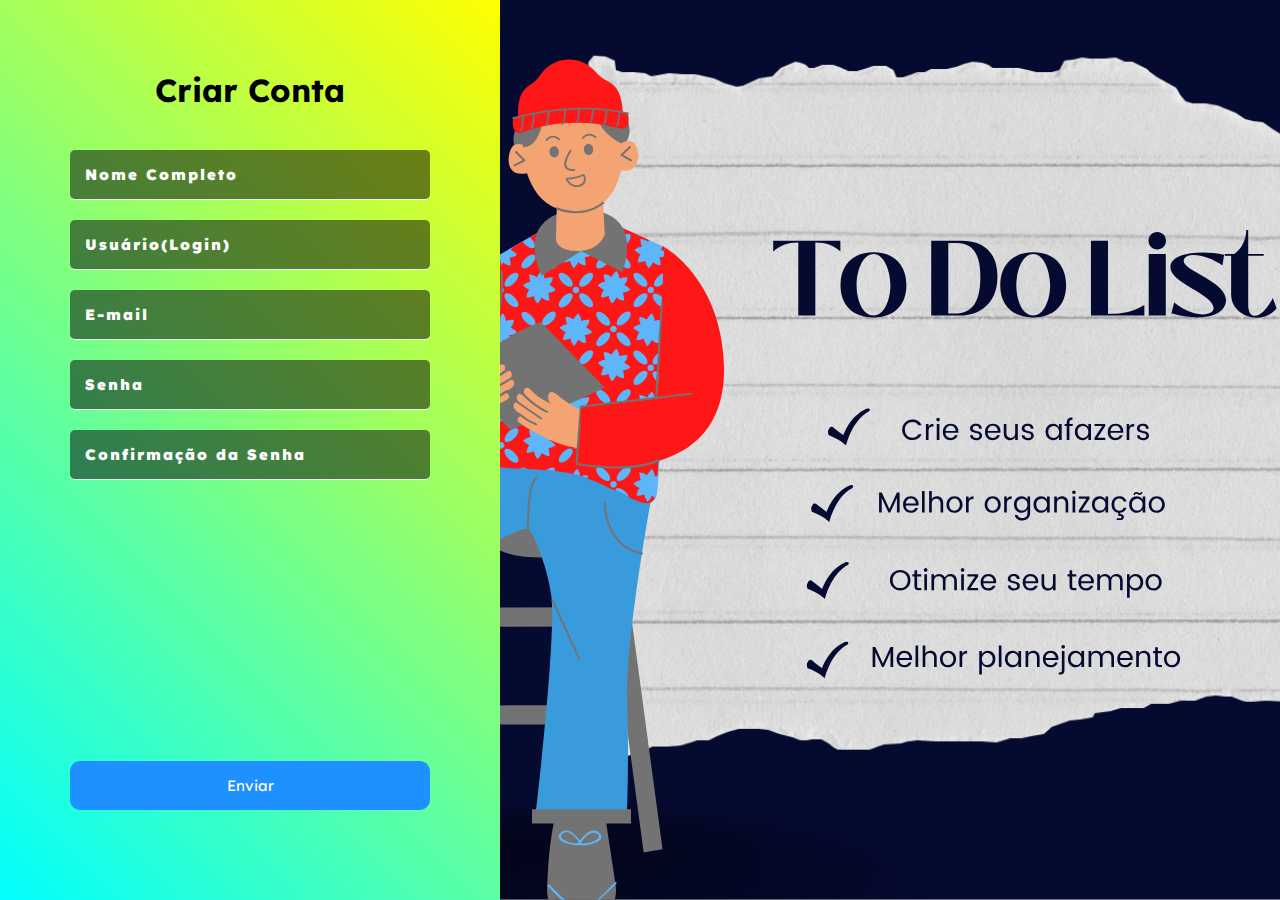
<file: index.html>
<!DOCTYPE html>
<html lang="en">
<head>
    <meta charset="UTF-8">
    <meta http-equiv="X-UA-Compatible" content="IE=edge">
    <meta name="viewport" content="width=device-width, initial-scale=1.0">
    <title>Tela de Login</title>
    <style>
        @import url('https://fonts.googleapis.com/css2?family=Lexend+Deca:wght@300;400;500;600;700&display=swap');
        * {
            margin: 0;
            padding: 0;
            box-sizing: border-box;
            font-family: 'Lexend Deca', sans-serif;
        }
        main {
            display: flex;
        }
        body {
            font-family: Arial, Helvetica, sans-serif;
            color: black;
        }
        .fundo1 {
            background-image: linear-gradient(45deg, cyan, yellow);
            display: flex;
            flex-direction: column;
            align-items: center;
            justify-content: space-between;
            width: 100%;
            max-width: 500px;
            min-height: 100vh;
            padding: clamp(35px, 8%, 70px);
        }
        .fundo2 {
            background-image: url(./src/images/wallpaper.svg);
            display: flex;
            width: 100%;
            background-size: cover;
            background-position: center;
            flex: 1;
        }
        .divisao {
            width: 100%;
            display: flex;
            flex-direction: column;
            align-items: center;
            justify-content: center;
        }
        .link {
            font-size: 0.8em;
            text-decoration: none;
            color: #fff;
            text-transform: uppercase;
            margin-bottom: 5px;
            font-weight: 700;
        }
        .link:hover {
            color: rgb(163, 163, 163);
        }
        .input {
            padding: 15px;
            background: none;
            background-color: rgba(0, 0, 0, 0.5);
            border: none;
            border-bottom: 1px solid white;
            outline: none;
            color: black;
            font-weight: 900;
            font-size: 15px;
            width: 100%;
            letter-spacing: 2px;
            border-radius: 5px;
        }
        .label {
            position: absolute;
            font-size: 20px;
            color: #fff;
        }
        .input:focus ~ .label,
        .input:valid ~ .label {
            top: -20px;
            font-size: 12px;
            color: green;
        }
        input::placeholder {
            color: #fff;
        }
        button {
            background-color: dodgerblue;
            border: none;
            padding: 15px;
            width: 100%;
            border-radius: 10px;
            color: #fff;
            font-size: 15px;
        }
        button:hover {
            background-color: deepskyblue;
            cursor: pointer;
        }
    </style>
</head>
<body>
    <main>
        <section class="fundo1">
            <div class="divisao">
                <h1>Criar Conta</h1>
                <br><br>
                <input type="text" class="input" id="nome" placeholder="Nome Completo" minlength="10" required>
                <br>
                <input type="text" class="input" id="login" placeholder="Usuário(Login)" maxlength="10" required>
                <br>
                <input type="email" class="input" id="email" placeholder="E-mail" required>
                <br>
                <input type="password" class="input" id="senha" placeholder="Senha" minlength="8" required>
                <br>
                <input type="password" class="input" id="confirmSenha" placeholder="Confirmação da Senha" minlength="8" required>
                
            </div>
            <div class="divisao">
                <button type="submit" onclick="cadastra()">Enviar</button>

                <script src="./src/js/script.js"></script>

                <br>
                <!--
                <a href="#" class="link">
                    não consegue iniciar sessão? <br>
                    <p style="text-align: center;">criar conta</p>
                </a>
                -->
            </div>
        </section>

        <section class="fundo2"></section>
    </main>
</body>
</html>
</file>
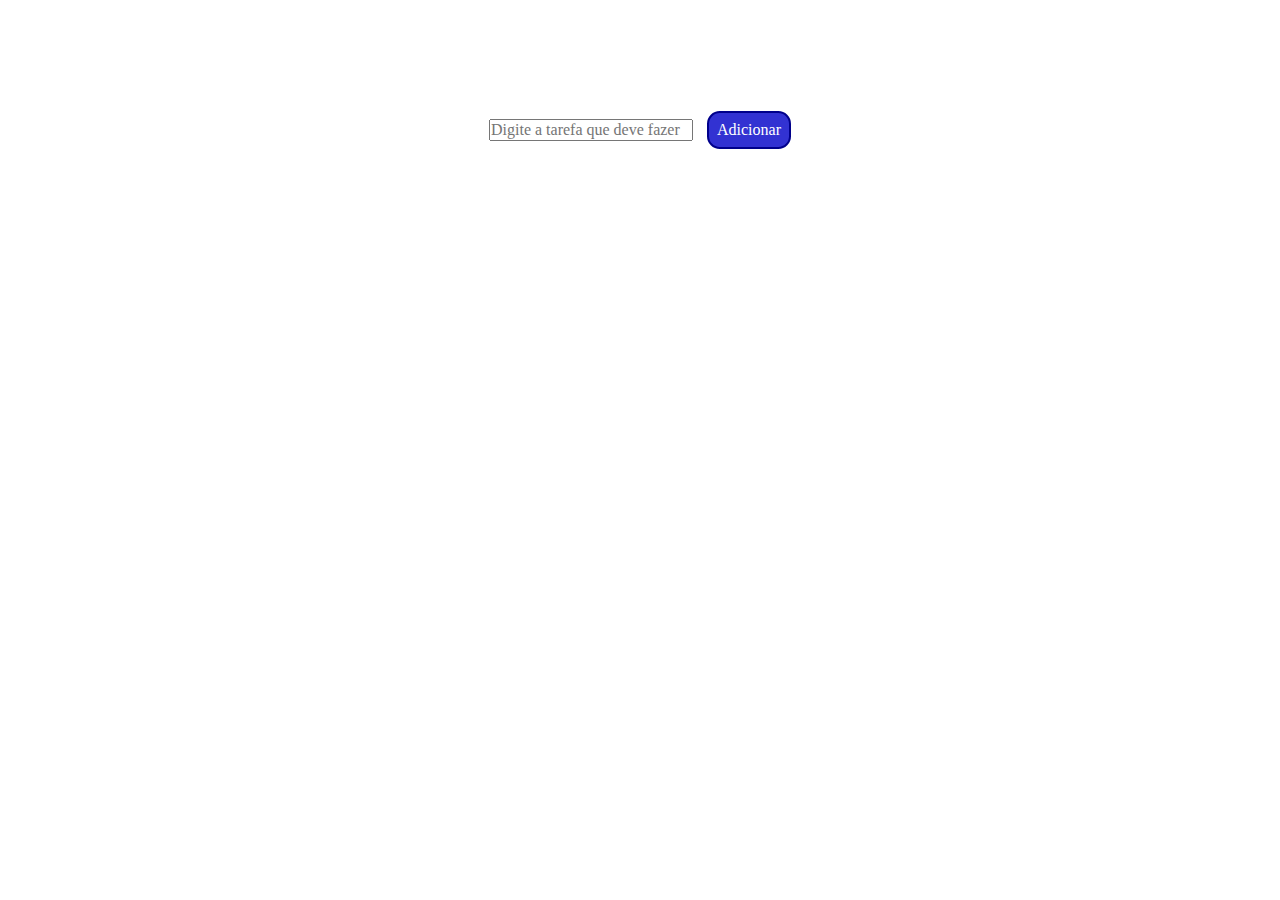
<file: toDoList.html>
<!DOCTYPE html>
<html lang="en">
<head>
    <meta charset="UTF-8">
    <meta http-equiv="X-UA-Compatible" content="IE=edge">
    <meta name="viewport" content="width=device-width, initial-scale=1.0">
    <link rel="stylesheet" href="./src/css/estilo.css">
    <link rel="stylesheet" href="./src/css/reset.css">
    <title>ToDoList</title>
</head>

<body>
    <script src="./src/js/script.js"></script>
    <header>
        <div class="posicao letra">To Do List</div>
        <br> 
        <br>
        <center>
            <div class="inicio">
                <input type="text" id="mensagem" class="input" placeholder="Digite a tarefa que deve fazer">
                <button class="botao" onclick="adicionar()">Adicionar</button>
            </div>
        </center>
    </header>
    <br>
    <center>
        <div id="lista"> </div>
        <div id="lista"></div>
    </center>
    <script>
        function adicionar() {
            var mensagem = document.getElementById('mensagem').value;
            var elemento = document.createTextNode(mensagem);
            var div = document.createElement("div");
            var botaoEditar = document.createElement("button");
            var botaoRemover = document.createElement("button");
            var check = document.createElement("button");
            var checkOut = document.createElement("button");
            check.innerHTML = "Feito";
            checkOut.innerHTML = "Desfeito";
            check.addEventListener("click", function() {
                div.style.textDecoration = "line-through";
            })
            checkOut.addEventListener("click", function() {
                div.style.textDecoration = "none";
            })
            botaoEditar.innerHTML = "Editar";
            botaoRemover.innerHTML = "Remover";
            botaoEditar.addEventListener("click", function() {
                alert("Não há função para esse botão ainda!!!");
            })
            botaoRemover.addEventListener("click", function() {
                div.remove();
            })
            botaoEditar.className = "botaoEditar";
            botaoRemover.className = "botaoRemover";
            check.className = "check";
            checkOut.className = "check";
            div.className = "div";
            div.appendChild(check);
            div.appendChild(checkOut);
            div.appendChild(elemento);
            div.appendChild(botaoEditar);
            div.appendChild(botaoRemover);
            document.getElementById("lista").appendChild(div);
            document.getElementById("mensagem").value = "";
        }
        document.write(
            "<div class='info'>" +
            nome + "<br>" + login + "<br>" + email +
            "</div>"
        );
    </script>
</body>
</html>
</file>
<file: src/css/estilo.css>
@import url('https://fonts.googleapis.com/css2?family=Lexend+Deca:wght@300;400;500;600;700&display=swap');
.principal2 {
    background-image: linear-gradient(180deg,purple, purple, cyan);
    background-attachment: fixed;
    background-size: 100%;
    background-repeat: no-repeat;
}

.header {
    font: 100%;
    background-image: linear-gradient(180deg, black, purple);
    height: 10em;
}

.botao {
    margin-left: 10px;
}

.posicao {
    text-align: left;
}

.letra {
    font-size: 1.5em;
    color: white;
    padding: 1em;
}

.botaoEditar {
    margin: 1.5em 0 0 20em;
}

.botaoRemover {
    margin: 1.5em 0 0 1.2em;
}

.check {
    margin: 1.5em 1.2em 0 0;
}

.check,
.botaoEditar,
.botaoRemover,
.botao {
    font-size: 1em;
    border: 0.15em darkblue solid;
    padding: 0.5em;
    border-radius: 0.8em;
    -webkit-border-radius: 0.8em;
    -moz-border-radius: 0.8em;
    -ms-border-radius: 0.8em;
    -o-border-radius: 0.8em;
    background-color: rgb(50, 50, 210);
    color: white;
}

.div {
    font-size: 100%;
    background: rgba(0, 0, 0, 0.2);
    padding-bottom: 1.5em;
    padding: 20px 20px 20px 20px;
}

.input2 {
    height: 1.8em;
    width: 50%;
    border: 0.15em black solid;
    border-radius: 0.8em;
}

.check:hover,
.botaoEditar:hover,
.botaoRemover:hover,
.botao:hover {
    border: 0.15em rgb(0, 139, 116) solid;
    background-color: rgb(0, 255, 179);
    color: rgb(0, 0, 0);
}

.info {
    color: bisque;
    position: absolute;
    top: 10px;;
    right: 80px;
    text-decoration: none;
}

.a {
    text-decoration: underline;
}

.a:hover {
    transition: 0.5s;
    font-size: 20px;
    color: darkgreen;
}

.h1m {
    font-size: 40px;
    color: white;
    padding: 20px;
}

.btnSair {
    width: 150px;
    position: absolute;
    top: 850px;;
    right: 10%;
}

.info {
    width: 150px;
    position: absolute;
    top: 10px;;
    right: 10%;
}

.posicaoBTN {
    width: 150px;
    position: absolute;
    top: 850px;;
    right: 90%;
}
</file>
